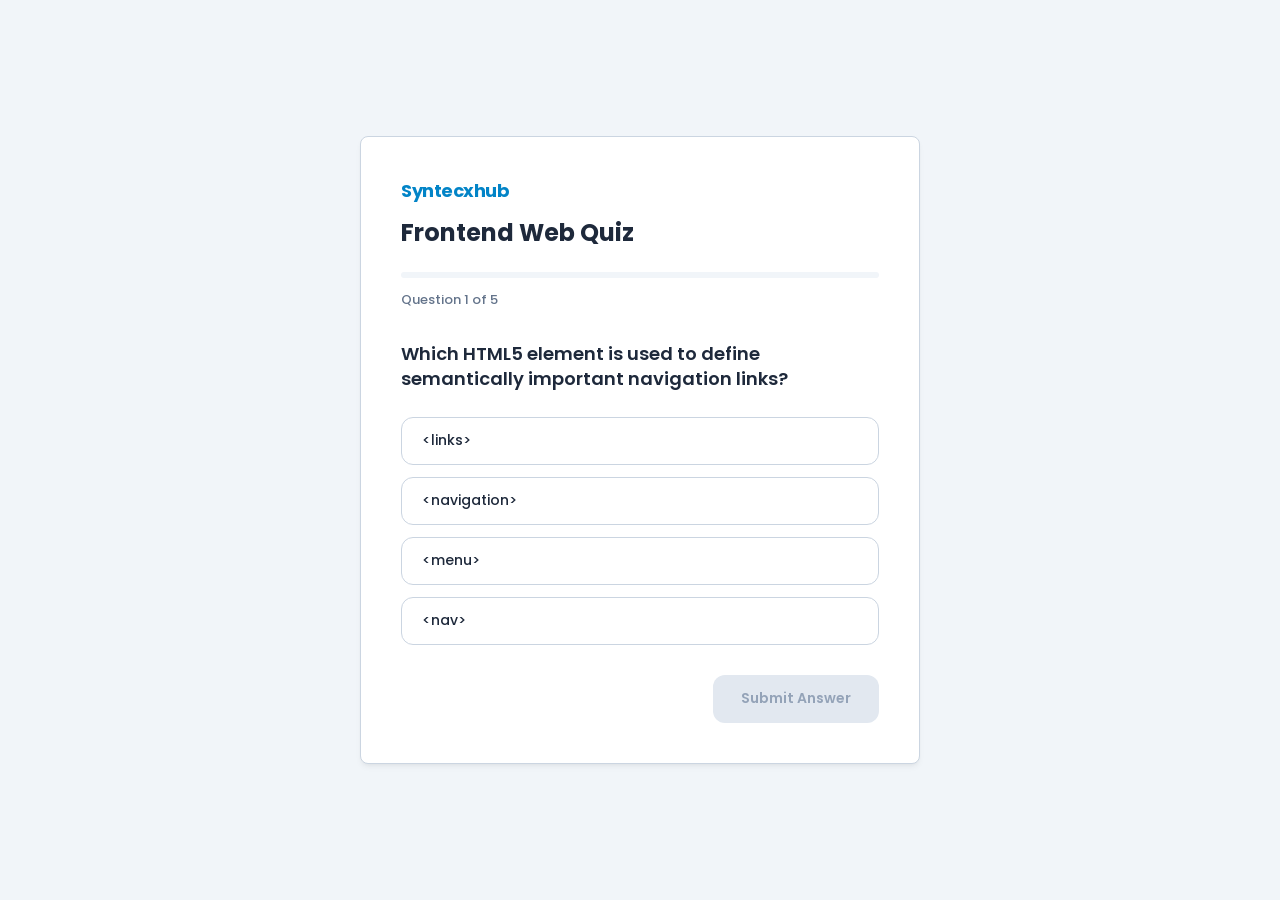
<file: syntecxhub_quiz_app.html>
<!DOCTYPE html>
<html lang="en">

<head>
    <meta charset="UTF-8">
    <!-- Viewport supporting accessible zoom up to 5x -->
    <meta name="viewport" content="width=device-width, initial-scale=1.0, maximum-scale=5.0">
    <title>Syntecxhub - Quiz App</title>
    <link rel="stylesheet" href="style_quiz.css">
    <!-- Defer loading of JS for DOM availability -->
    <script defer src="app_quiz.js"></script>
</head>

<body>

    <div class="quiz-container">
        
        <!-- Main Quiz Card -->
        <main class="quiz-card js-quiz-card">
            
            <!-- Quiz Header -->
            <header class="quiz-header">
                <div class="logo">Syntecxhub</div>
                <h1>Frontend Web Quiz</h1>
                
                <!-- Progress Indicator Bar -->
                <div class="progress-container">
                    <div class="progress-bar js-progress-bar"></div>
                </div>
                
                <!-- Current Question Indicator -->
                <div class="question-tracker">
                    Question <span class="js-current-question-num">1</span> of <span class="js-total-questions-num">5</span>
                </div>
            </header>

            <!-- Quiz Main Body (Questions & Options) -->
            <section class="quiz-body">
                <!-- Question Text (Decoupled: js- hook) -->
                <h2 class="question-text js-question-text">Loading question...</h2>
                
                <!-- Options list (Decoupled: js- hook) -->
                <div class="options-container js-options-container">
                    <!-- Dynamic option buttons will be injected here by JS -->
                </div>
            </section>

            <!-- Quiz Controls/Footer -->
            <footer class="quiz-footer">
                <!-- Action button (Decoupled: js- hook, is-hidden class state) -->
                <button class="btn-action btn-submit js-submit-btn is-hidden">Submit Answer</button>
                <button class="btn-action btn-next js-next-btn is-disabled" disabled>Next Question</button>
            </footer>

        </main>

        <!-- Final Results Card (Decoupled: is-hidden state class) -->
        <section class="results-card is-hidden js-results-card">
            <div class="results-header">
                <div class="logo">Syntecxhub</div>
                <h2>Quiz Completed!</h2>
            </div>
            
            <div class="results-body">
                <div class="score-circle">
                    <span class="js-final-score">0</span>
                    <span class="score-label">out of <span class="js-results-total">5</span></span>
                </div>
                
                <!-- Feedback message based on performance -->
                <p class="feedback-msg js-feedback-msg">Great effort!</p>
                <p class="summary-details">You answered <span class="js-correct-count">0</span> questions correctly.</p>
            </div>
            
            <footer class="results-footer">
                <button class="btn-action btn-restart js-restart-btn">Restart Quiz</button>
            </footer>
        </section>

    </div>

</body>

</html>
</file>
<file: style_quiz.css>
/* Import modern Google Font */
@import url('https://fonts.googleapis.com/css2?family=Poppins:wght@300;400;500;600;700&display=swap');

/* Basic reset */
* {
    margin: 0;
    padding: 0;
    box-sizing: border-box;
}

:root {
    /* Color System - Clean Corporate Navy & Steel Slate (Avoiding AI typical purple/orange) */
    --primary: #0284c7;             /* Steel Blue */
    --primary-hover: #0369a1;
    --primary-light: #f0f9ff;
    
    --success: #15803d;             /* Flat Green */
    --success-light: #f0fdf4;
    --success-border: #cbd5e1;
    
    --danger: #b91c1c;              /* Flat Red */
    --danger-light: #fef2f2;
    --danger-border: #cbd5e1;
    
    --text-dark: #1e293b;           /* Slate Dark */
    --text-muted: #64748b;          /* Muted Gray */
    --bg-color: #f1f5f9;            /* Solid light slate background - No Gradients */
    --card-bg: #ffffff;
    --border-color: #cbd5e1;
    
    /* Layout & System Values */
    --border-radius: 8px;
    --transition: all 0.2s ease-in-out;
    --font-family: 'Poppins', sans-serif;
    
    --shadow: 0 4px 6px -1px rgba(0, 0, 0, 0.05), 0 2px 4px -2px rgba(0, 0, 0, 0.05);
    --shadow-hover: 0 10px 15px -3px rgba(0, 0, 0, 0.1), 0 4px 6px -4px rgba(0, 0, 0, 0.1);
}

body {
    font-family: var(--font-family);
    background-color: var(--bg-color);
    color: var(--text-dark);
    line-height: 1.6;
    min-height: 100vh;
    display: flex;
    align-items: center;
    justify-content: center;
    padding: 20px;
}

/* ==========================================================================
   Quiz Container & Cards
   ========================================================================== */
.quiz-container {
    width: 100%;
    max-width: 560px;
}

.quiz-card,
.results-card {
    background-color: var(--card-bg);
    border-radius: var(--border-radius);
    padding: 40px;
    border: 1px solid var(--border-color);
    box-shadow: var(--shadow);
    transition: var(--transition);
    animation: fadeIn 0.4s ease-out;
}

/* ==========================================================================
   Quiz Header & Progress
   ========================================================================== */
.quiz-header {
    margin-bottom: 30px;
}

.quiz-header .logo {
    font-weight: 700;
    font-size: 18px;
    color: var(--primary);
    margin-bottom: 8px;
    letter-spacing: -0.5px;
}

.quiz-header h1 {
    font-size: 24px;
    font-weight: 700;
    color: var(--text-dark);
    margin-bottom: 20px;
}

/* Progress bar */
.progress-container {
    width: 100%;
    height: 6px;
    background-color: #f1f5f9;
    border-radius: 3px;
    overflow: hidden;
    margin-bottom: 12px;
}

.progress-bar {
    height: 100%;
    width: 0%;
    background-color: var(--primary);
    border-radius: 3px;
    transition: width 0.4s cubic-bezier(0.4, 0, 0.2, 1);
}

.question-tracker {
    font-size: 13px;
    color: var(--text-muted);
    font-weight: 500;
}

/* ==========================================================================
   Quiz Main Body
   ========================================================================== */
.quiz-body {
    margin-bottom: 30px;
}

.question-text {
    font-size: 18px;
    font-weight: 600;
    color: var(--text-dark);
    margin-bottom: 24px;
    line-height: 1.4;
    min-height: 52px;
}

/* Options Container & Buttons */
.options-container {
    display: flex;
    flex-direction: column;
    gap: 12px;
}

.option-btn {
    width: 100%;
    min-height: 48px; /* Accessible Touch Target */
    padding: 12px 20px;
    background-color: var(--card-bg);
    border: 1px solid var(--border-color);
    border-radius: 12px;
    text-align: left;
    font-family: inherit;
    font-size: 14px;
    font-weight: 500;
    color: var(--text-dark);
    cursor: pointer;
    display: flex;
    align-items: center;
    justify-content: space-between;
    transition: var(--transition);
}

.option-btn:hover {
    border-color: var(--primary);
    background-color: var(--primary-light);
}

/* ==========================================================================
   Interactive State classes (Decoupled: is- classes)
   ========================================================================== */
.option-btn.is-selected {
    border-color: var(--primary);
    background-color: var(--primary-light);
    box-shadow: 0 0 0 2px var(--primary);
}

.option-btn.is-correct {
    border-color: var(--success-border);
    background-color: var(--success-light);
    color: var(--success);
    font-weight: 600;
}

.option-btn.is-correct::after {
    content: "✓";
    font-weight: 700;
    font-size: 14px;
}

.option-btn.is-incorrect {
    border-color: var(--danger-border);
    background-color: var(--danger-light);
    color: var(--danger);
}

.option-btn.is-incorrect::after {
    content: "✕";
    font-weight: 700;
    font-size: 14px;
}

.option-btn.is-disabled {
    pointer-events: none;
    opacity: 0.65;
}

/* ==========================================================================
   Footer Controls
   ========================================================================== */
.quiz-footer {
    display: flex;
    justify-content: flex-end;
}

.btn-action {
    height: 48px;
    padding: 0 28px;
    border-radius: 12px;
    font-family: inherit;
    font-size: 14px;
    font-weight: 600;
    cursor: pointer;
    min-height: 44px; /* Accessible touch target */
    display: inline-flex;
    align-items: center;
    justify-content: center;
    border: none;
    transition: var(--transition);
}

.btn-submit,
.btn-next {
    background-color: var(--primary);
    color: #ffffff;
}

.btn-submit:hover:not(:disabled),
.btn-next:hover:not(:disabled) {
    background-color: var(--primary-hover);
}

.btn-action.is-disabled {
    background-color: #e2e8f0;
    color: #94a3b8;
    cursor: not-allowed;
    pointer-events: none;
}

/* ==========================================================================
   Results Card Styling
   ========================================================================== */
.results-card {
    text-align: center;
}

.results-header {
    margin-bottom: 30px;
}

.results-header .logo {
    font-weight: 700;
    font-size: 18px;
    color: var(--primary);
    margin-bottom: 8px;
    letter-spacing: -0.5px;
}

.results-header h2 {
    font-size: 24px;
    font-weight: 700;
}

.results-body {
    margin-bottom: 40px;
    display: flex;
    flex-direction: column;
    align-items: center;
    gap: 20px;
}

/* Score circular display element */
.score-circle {
    width: 140px;
    height: 140px;
    border-radius: 50%;
    background-color: var(--primary-light);
    border: 4px solid var(--primary);
    display: flex;
    flex-direction: column;
    align-items: center;
    justify-content: center;
    color: var(--primary);
}

.score-circle .js-final-score {
    font-size: 40px;
    font-weight: 700;
    line-height: 1;
}

.score-circle .score-label {
    font-size: 12px;
    font-weight: 600;
    color: var(--text-muted);
    margin-top: 4px;
}

.feedback-msg {
    font-size: 18px;
    font-weight: 600;
    color: var(--text-dark);
}

.summary-details {
    font-size: 14px;
    color: var(--text-muted);
}

.results-footer {
    display: flex;
    justify-content: center;
}

.btn-restart {
    background-color: var(--primary-light);
    color: var(--primary);
    width: 100%;
}

.btn-restart:hover {
    background-color: var(--primary);
    color: #ffffff;
}

/* Global visibility states */
.is-hidden {
    display: none !important;
}

/* Keyframes */
@keyframes fadeIn {
    from {
        opacity: 0;
        transform: translateY(12px);
    }
    to {
        opacity: 1;
        transform: translateY(0);
    }
}

/* ==========================================================================
   Responsive Adaptations
   ========================================================================== */
@media (max-width: 480px) {
    .quiz-card,
    .results-card {
        padding: 30px 20px;
    }
    
    .question-text {
        font-size: 16px;
    }
    
    .option-btn {
        font-size: 13px;
        padding: 10px 16px;
    }
}
</file>
